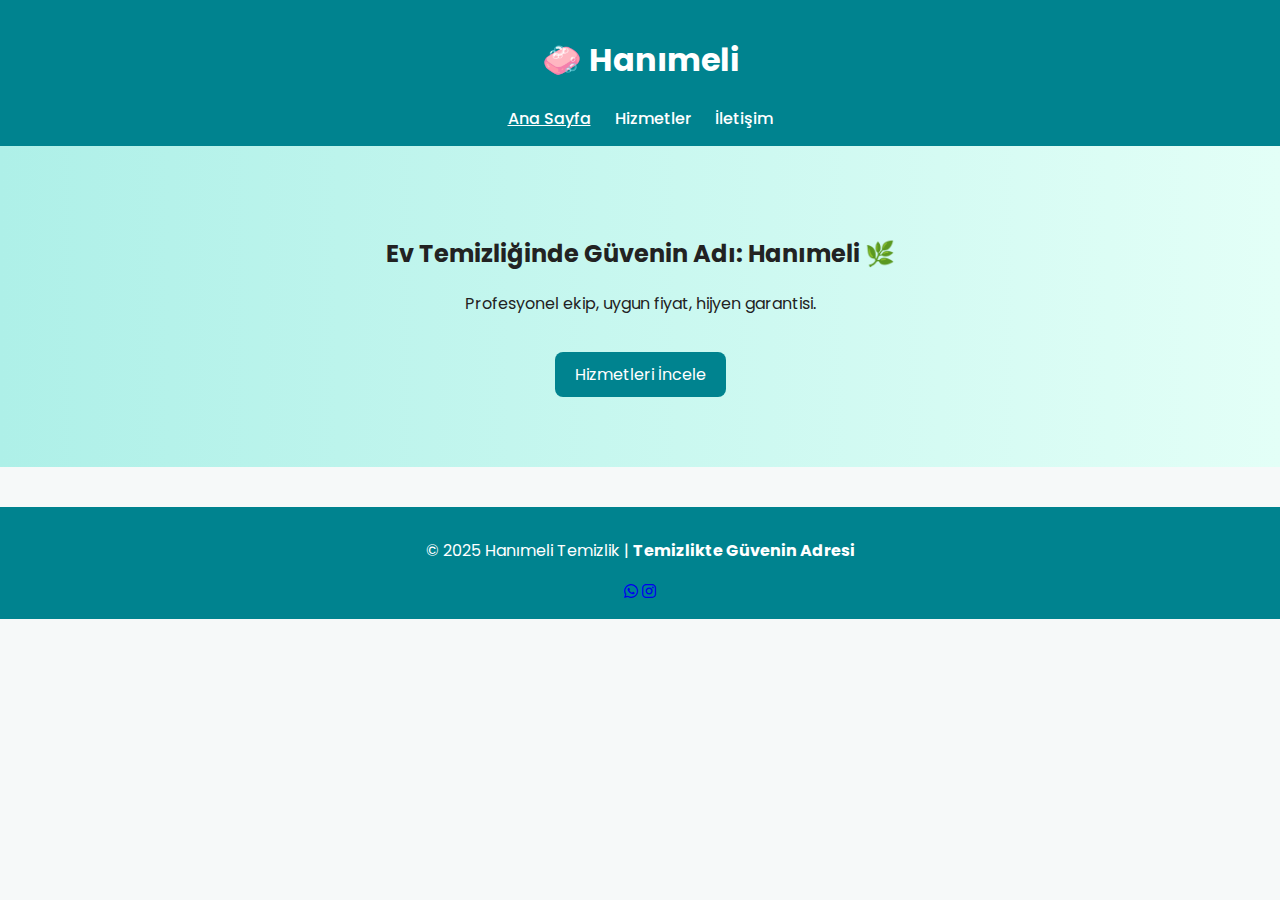
<file: index.html>
<!DOCTYPE html>
<html lang="tr">
<head>
  <meta charset="UTF-8">
  <meta name="viewport" content="width=device-width, initial-scale=1.0">
  <title>Hanımeli Temizlik</title>
  <link rel="stylesheet" href="css/style.css">
  <link href="https://fonts.googleapis.com/css2?family=Poppins:wght@400;500;600;700&display=swap" rel="stylesheet">
  <link rel="stylesheet" href="https://cdnjs.cloudflare.com/ajax/libs/font-awesome/6.4.0/css/all.min.css">
</head>
<body>
  <header>
    <div class="container">
      <div class="logo">
        <h1>🧼 Hanımeli</h1>
      </div>
      <nav>
        <a href="index.html" class="active">Ana Sayfa</a>
        <a href="hizmetler.html">Hizmetler</a>
        <a href="iletisim.html">İletişim</a>
      </nav>
    </div>
  </header>

  <section class="hero">
    <div class="container">
      <h2>Ev Temizliğinde Güvenin Adı: <span class="highlight">Hanımeli</span> 🌿</h2>
      <p>Profesyonel ekip, uygun fiyat, hijyen garantisi.</p>
      <a href="hizmetler.html" class="btn pulse">Hizmetleri İncele</a>
    </div>
  </section>

  <footer>
    <div class="container">
      <p>© 2025 Hanımeli Temizlik | <strong>Temizlikte Güvenin Adresi</strong></p>
      <div class="social">
        <a href="#"><i class="fab fa-whatsapp"></i></a>
        <a href="#"><i class="fab fa-instagram"></i></a>
      </div>
    </div>
  </footer>

  <script src="js/script.js"></script>
</body>
</html>
</file>
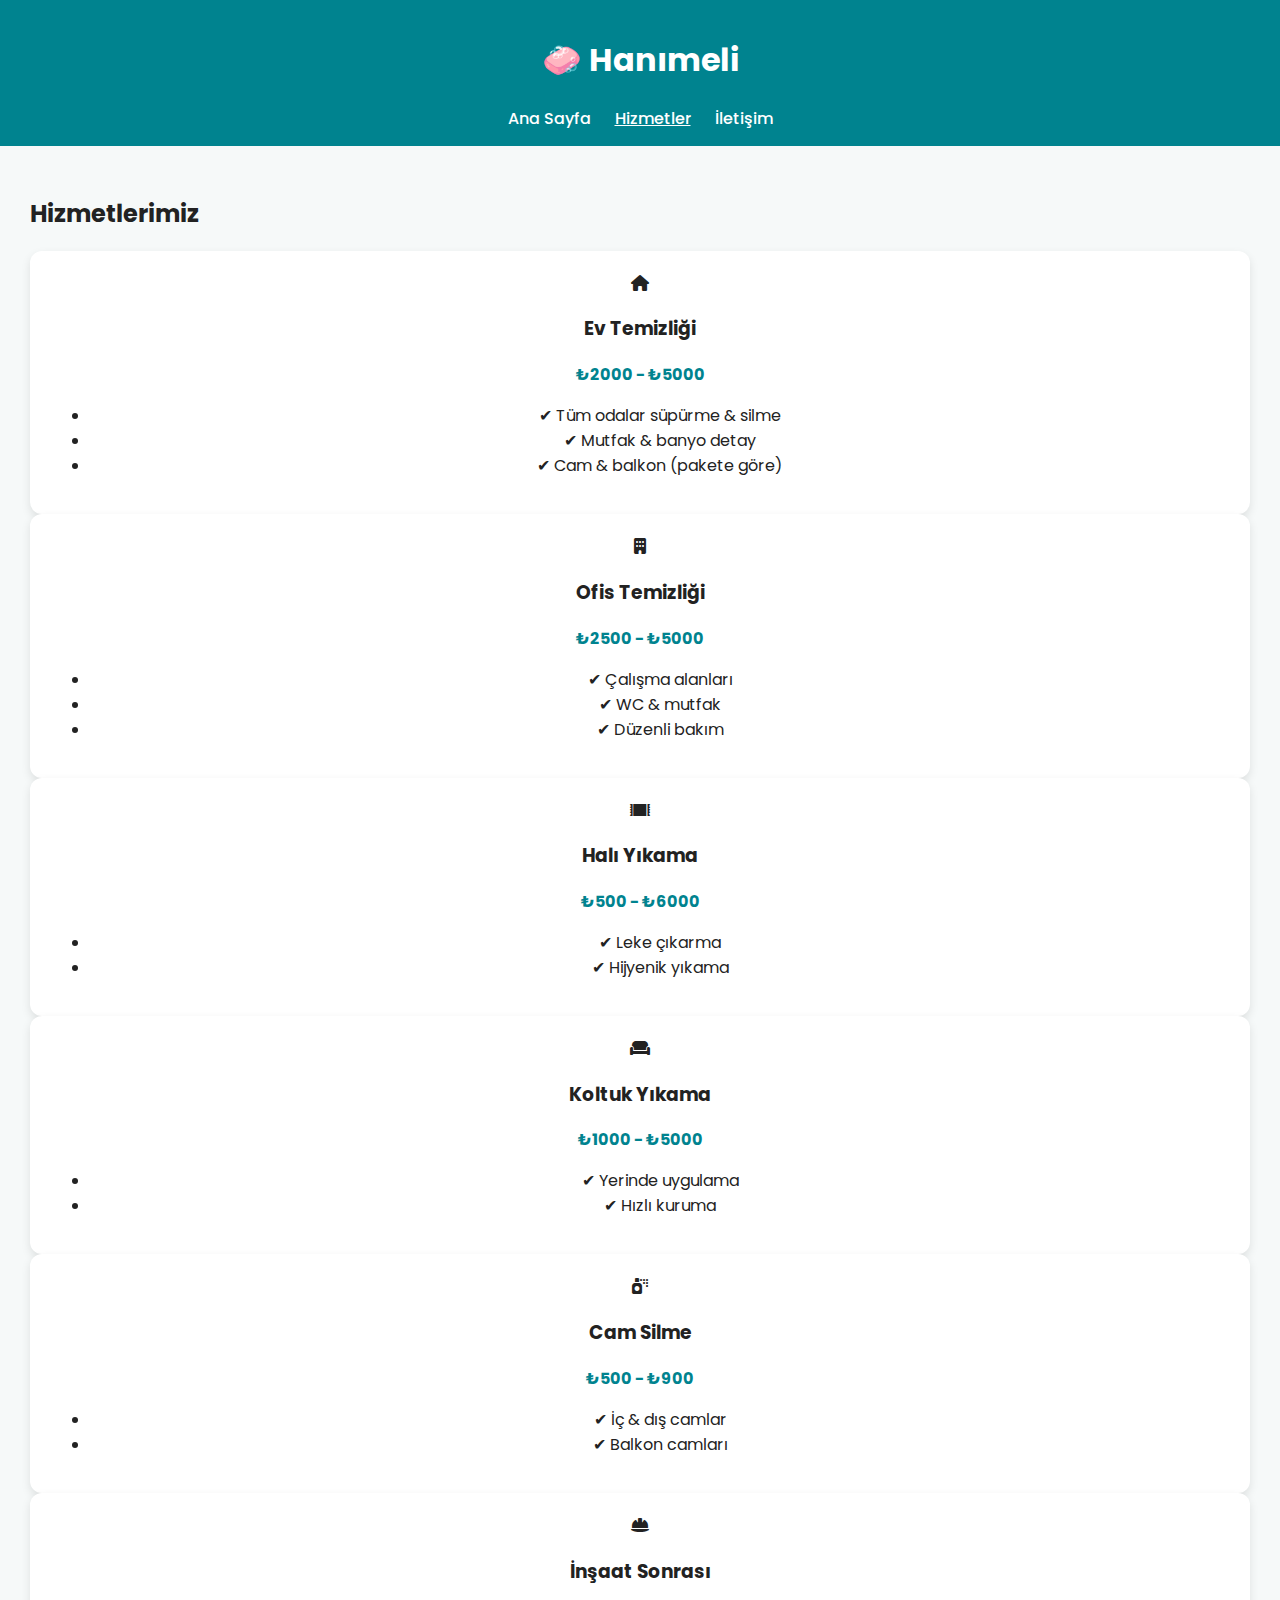
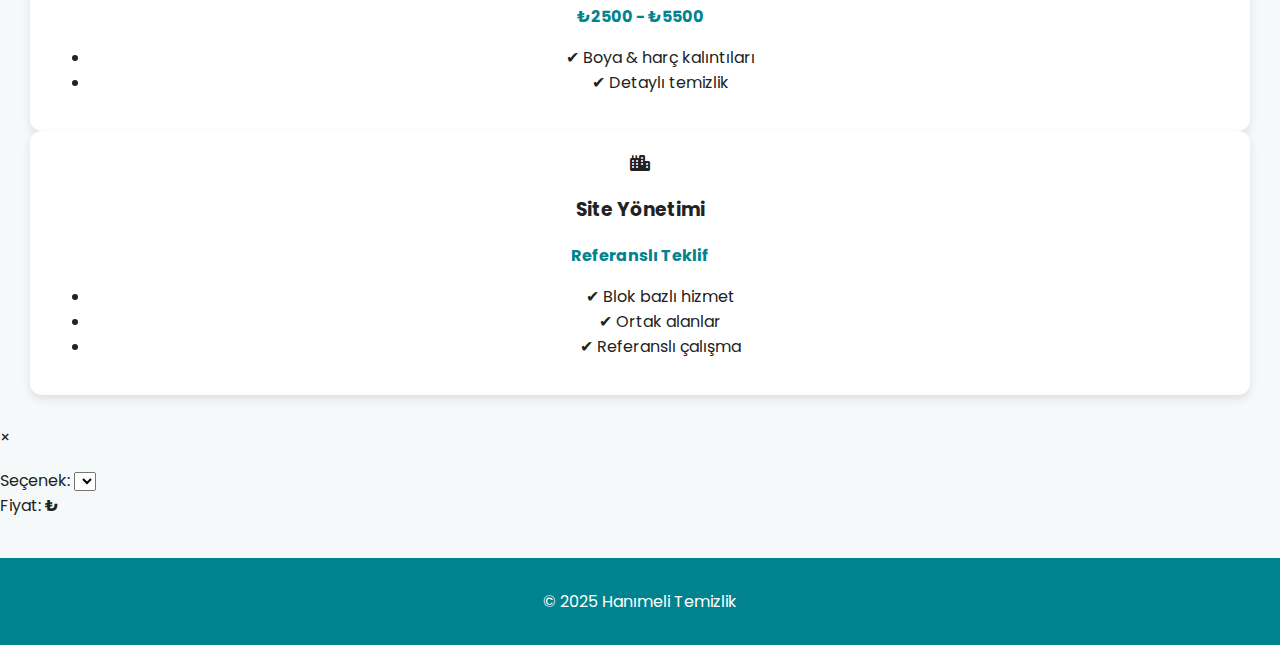
<file: hizmetler.html>
<!DOCTYPE html>
<html lang="tr">
<head>
  <meta charset="UTF-8">
  <meta name="viewport" content="width=device-width, initial-scale=1.0">
  <title>Hizmetler - Hanımeli Temizlik</title>
  <link rel="stylesheet" href="css/style.css">
  <link href="https://fonts.googleapis.com/css2?family=Poppins:wght@400;500;600;700&display=swap" rel="stylesheet">
  <link rel="stylesheet" href="https://cdnjs.cloudflare.com/ajax/libs/font-awesome/6.4.0/css/all.min.css">
</head>
<body>

<header>
  <div class="container">
    <div class="logo"><h1>🧼 Hanımeli</h1></div>
    <nav>
      <a href="index.html">Ana Sayfa</a>
      <a href="hizmetler.html" class="active">Hizmetler</a>
      <a href="iletisim.html">İletişim</a>
    </nav>
  </div>
</header>

<section class="services">
  <div class="container">
    <h2 class="section-title">Hizmetlerimiz</h2>

    <div class="services-grid">

      <!-- EV TEMİZLİĞİ -->
      <div class="service-card clickable reveal"
        data-title="Ev Temizliği"
        data-desc="Detaylı ve hijyenik ev temizliği"
        data-prices='{"1+1":"2000","2+1":"3000","3+1":"4000","4+1":"5000"}'>
        <i class="fas fa-home"></i>
        <h3>Ev Temizliği</h3>
        <span class="price">₺2000 - ₺5000</span>

        <div class="service-details">
          <ul>
            <li>✔ Tüm odalar süpürme & silme</li>
            <li>✔ Mutfak & banyo detay</li>
            <li>✔ Cam & balkon (pakete göre)</li>
          </ul>
          <div class="packages">
            
          </div>
        </div>
      </div>

      <!-- OFİS TEMİZLİĞİ -->
      <div class="service-card clickable reveal"
        data-title="Ofis Temizliği"
        data-desc="Kurumsal ofis ve iş yeri temizliği"
        data-prices='{"Küçük Ofis":"2500","Orta Ofis":"3500","Büyük Ofis":"5000"}'>
        <i class="fas fa-building"></i>
        <h3>Ofis Temizliği</h3>
        <span class="price">₺2500 - ₺5000</span>

        <div class="service-details">
          <ul>
            <li>✔ Çalışma alanları</li>
            <li>✔ WC & mutfak</li>
            <li>✔ Düzenli bakım</li>
          </ul>
        </div>
      </div>

      <!-- HALI YIKAMA -->
      <div class="service-card clickable reveal"
        data-title="Halı Yıkama"
        data-desc="Derinlemesine halı yıkama hizmeti"
        data-prices='{"m² 0-20":"500","m² 20-40":"1500","m² 40":"3000""m² 40+":"6000"}'>
        <i class="fas fa-rug"></i>
        <h3>Halı Yıkama</h3>
        <span class="price">₺500 - ₺6000</span>

        <div class="service-details">
          <ul>
            <li>✔ Leke çıkarma</li>
            <li>✔ Hijyenik yıkama</li>
          </ul>
        </div>
      </div>

      <!-- KOLTUK YIKAMA -->
      <div class="service-card clickable reveal"
        data-title="Koltuk Yıkama"
        data-desc="Yerinde koltuk ve oturma grubu temizliği"
        data-prices='{"2\li + 1":"600","Takım":"900","Köşe Takımı":"1200"}'>
        <i class="fas fa-couch"></i>
        <h3>Koltuk Yıkama</h3>
        <span class="price">₺1000 - ₺5000</span>

        <div class="service-details">
          <ul>
            <li>✔ Yerinde uygulama</li>
            <li>✔ Hızlı kuruma</li>
          </ul>
        </div>
      </div>

      <!-- CAM SİLME -->
      <div class="service-card clickable reveal"
        data-title="Cam Silme"
        data-desc="Cam, balkon ve vitrin temizliği"
        data-prices='{"Daire":"500","Villa":"900","Ofis":"700"}'>
        <i class="fas fa-spray-can"></i>
        <h3>Cam Silme</h3>
        <span class="price">₺500 - ₺900</span>

        <div class="service-details">
          <ul>
            <li>✔ İç & dış camlar</li>
            <li>✔ Balkon camları</li>
          </ul>
        </div>
      </div>

      <!-- İNŞAAT SONRASI -->
      <div class="service-card clickable reveal"
        data-title="İnşaat Sonrası Temizlik"
        data-desc="Tadilat ve inşaat sonrası detaylı temizlik"
        data-prices='{"1+1":"2500","2+1":"3500","3+1":"4500","4+1":"5500"}'>
        <i class="fas fa-hard-hat"></i>
        <h3>İnşaat Sonrası</h3>
        <span class="price">₺2500 - ₺5500</span>

        <div class="service-details">
          <ul>
            <li>✔ Boya & harç kalıntıları</li>
            <li>✔ Detaylı temizlik</li>
          </ul>
        </div>
      </div>

      <!-- SİTE YÖNETİMİ -->
      <div class="service-card clickable reveal"
        data-title="Site Yönetimi & Temizlik"
        data-desc="Apartman ve site bazlı düzenli temizlik"
        data-prices='{"10 Daire":"3000","20 Daire":"6000","30+ Daire":"9000"}'>
        <i class="fas fa-city"></i>
        <h3>Site Yönetimi</h3>
        <span class="price">Referanslı Teklif</span>

        <div class="service-details">
          <ul>
            <li>✔ Blok bazlı hizmet</li>
            <li>✔ Ortak alanlar</li>
            <li>✔ Referanslı çalışma</li>
          </ul>
        </div>
      </div>

    </div>
  </div>
</section>

<!-- POPUP (AYNEN KORUNDU) -->
<div class="modal" id="serviceModal">
  <div class="modal-content">
    <span class="close">&times;</span>
    <h3 id="modalTitle"></h3>
    <p id="modalDesc"></p>

    <label>Seçenek:</label>
    <select id="optionSelect"></select>

    <div class="modal-price">
      Fiyat: <strong>₺<span id="modalPrice"></span></strong>
    </div>
  </div>
</div>

<footer>
  <div class="container">
    <p>© 2025 Hanımeli Temizlik</p>
  </div>
</footer>

<script src="js/script.js"></script>
</body>
</html>
</file>
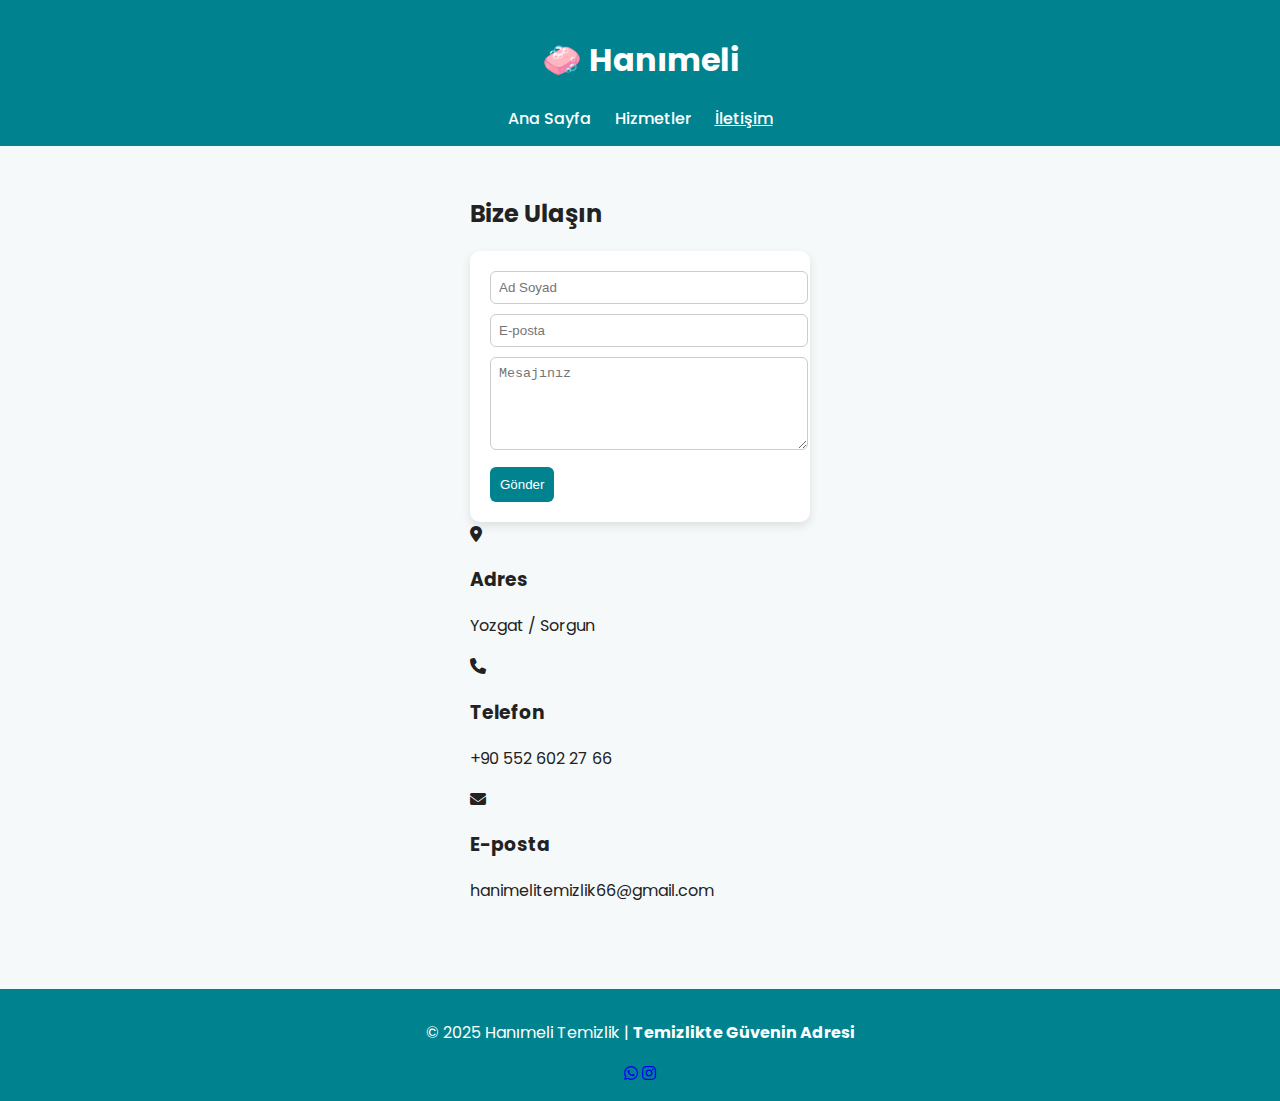
<file: iletisim.html>
<!DOCTYPE html>
<html lang="tr">
<head>
  <meta charset="UTF-8">
  <meta name="viewport" content="width=device-width, initial-scale=1.0">
  <title>İletişim - Hanımeli Temizlik</title>
  <link rel="stylesheet" href="css/style.css">
  <link href="https://fonts.googleapis.com/css2?family=Poppins:wght@400;500;600;700&display=swap" rel="stylesheet">
  <link rel="stylesheet" href="https://cdnjs.cloudflare.com/ajax/libs/font-awesome/6.4.0/css/all.min.css">
</head>
<body>
  <header>
    <div class="container">
      <div class="logo">
        <h1>🧼 Hanımeli</h1>
      </div>
      <nav>
        <a href="index.html">Ana Sayfa</a>
        <a href="hizmetler.html">Hizmetler</a>
        <a href="iletisim.html" class="active">İletişim</a>
      </nav>
    </div>
  </header>

  <section class="contact">
    <div class="container">
      <h2 class="section-title">Bize Ulaşın</h2>
      <div class="contact-wrapper">
        <form id="contactForm">
          <div class="input-group">
            <input type="text" placeholder="Ad Soyad" required>
          </div>
          <div class="input-group">
            <input type="email" placeholder="E-posta" required>
          </div>
          <div class="input-group">
            <textarea rows="5" placeholder="Mesajınız" required></textarea>
          </div>
          <button type="submit" class="btn">Gönder</button>
        </form>

        <div class="contact-info">
          <div class="info-item">
            <i class="fas fa-map-marker-alt"></i>
            <div>
              <h3>Adres</h3>
              <p>Yozgat / Sorgun</p>
            </div>
          </div>
          <div class="info-item">
            <i class="fas fa-phone"></i>
            <div>
              <h3>Telefon</h3>
              <p>+90 552 602 27 66</p>
            </div>
          </div>
          <div class="info-item">
            <i class="fas fa-envelope"></i>
            <div>
              <h3>E-posta</h3>
              <p>hanimelitemizlik66@gmail.com</p>
            </div>
          </div>
        </div>
      </div>
    </div>
  </section>

  <footer>
    <div class="container">
      <p>© 2025 Hanımeli Temizlik | <strong>Temizlikte Güvenin Adresi</strong></p>
      <div class="social">
        <a href="#"><i class="fab fa-whatsapp"></i></a>
        <a href="#"><i class="fab fa-instagram"></i></a>
      </div>
    </div>
  </footer>

  <script src="js/script.js"></script>
</body>
</html>
</file>
<file: css/style.css>
body {
  margin: 0;
  font-family: "Poppins", sans-serif;
  background: #f6f9f9;
  color: #222;
}

header {
  background: #00838f;
  color: #fff;
  padding: 15px 20px;
  text-align: center;
}

nav a {
  color: white;
  text-decoration: none;
  margin: 0 10px;
  font-weight: 500;
}

nav a.active {
  text-decoration: underline;
}

.hero {
  text-align: center;
  padding: 70px 20px;
  background: linear-gradient(to right, #aef0e8, #e3fff7);
}

.hero .btn {
  background: #00838f;
  color: white;
  padding: 10px 20px;
  text-decoration: none;
  border-radius: 8px;
  margin-top: 20px;
  display: inline-block;
}

.services {
  display: grid;
  grid-template-columns: repeat(auto-fit, minmax(250px, 1fr));
  gap: 20px;
  padding: 30px;
}

.service-card {
  background: white;
  border-radius: 12px;
  box-shadow: 0 4px 10px rgba(0, 0, 0, 0.1);
  padding: 20px;
  text-align: center;
}

.service-card .price {
  display: block;
  margin-top: 10px;
  font-weight: bold;
  color: #00838f;
}

.contact {
  display: flex;
  flex-wrap: wrap;
  justify-content: center;
  padding: 30px;
  gap: 30px;
}

form {
  background: white;
  padding: 20px;
  border-radius: 10px;
  width: 300px;
  box-shadow: 0 4px 10px rgba(0, 0, 0, 0.1);
}

input, textarea {
  width: 100%;
  margin-bottom: 10px;
  padding: 8px;
  border: 1px solid #ccc;
  border-radius: 6px;
}

button {
  background: #00838f;
  color: white;
  padding: 10px;
  border: none;
  border-radius: 6px;
  cursor: pointer;
}

footer {
  background: #00838f;
  color: white;
  text-align: center;
  padding: 15px;
  margin-top: 40px;
}
</file>
